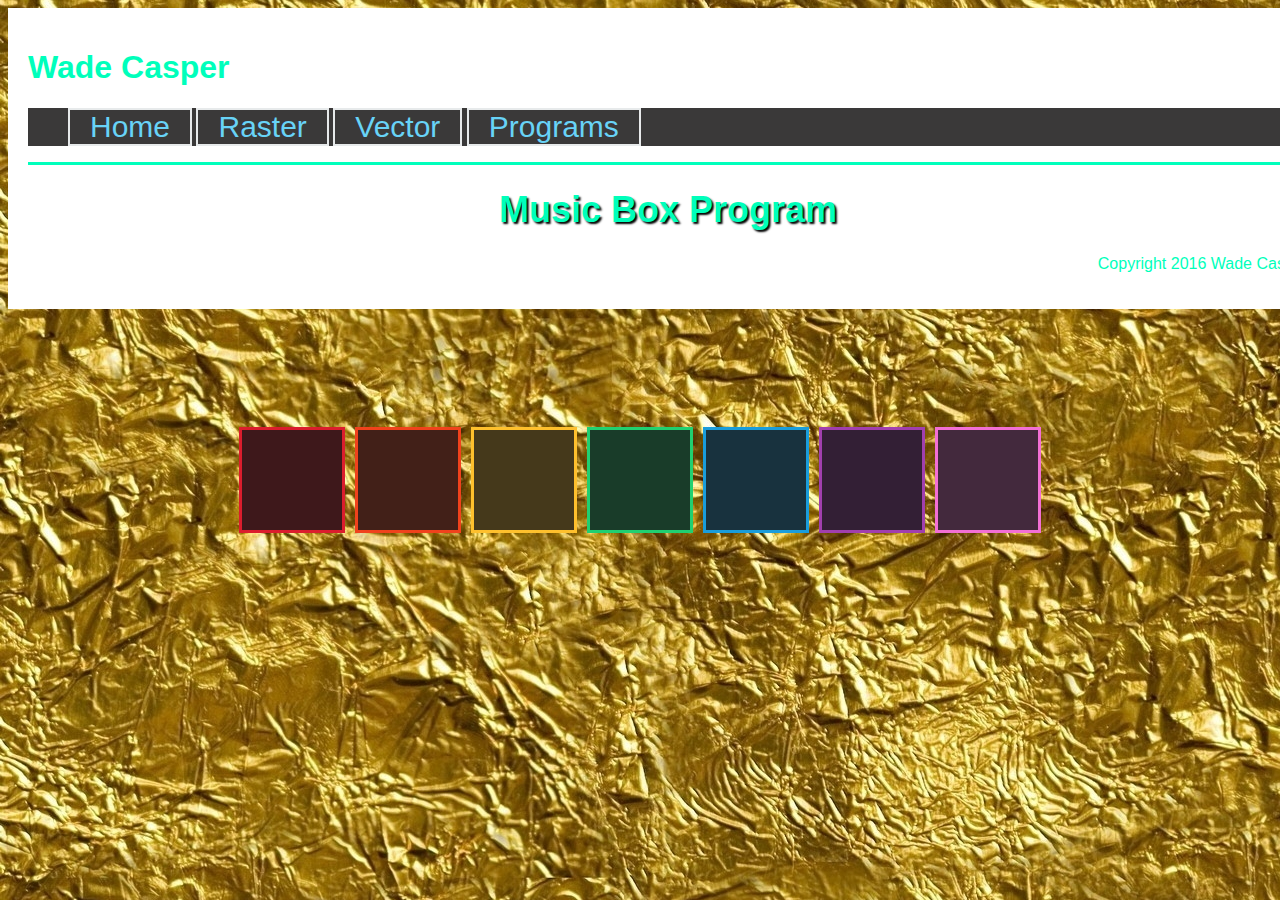
<file: musicbox.html>
<!doctype html>
<html>
    <head>
        <meta charset="utf-8">
        <title>Wade Casper Music Box</title>
        <link href="CSS/main.css" type="text/css" rel="stylesheet" />
        <link href="CSS/musicbox.css" type="text/css" rel="stylesheet" />
        <script src="JS/jquery-2.1.4.min.js" type="text/javascript"></script>
        <script src="JS/instrument.js" type="text/javascript"></script>
    </head>
    
    <body>
    	<div id="wrapper">
        	<header>
            	<h1>Wade Casper</h1>
            	<nav>
                	<ul>
                    	<li><a href="index.html">Home</a></li>
                        <li><a href="raster.html">Raster</a></li>
                        <li><a href="vector.html">Vector</a></li>
                        <li><a href="programs.html">Programs</a></li>
                    </ul>
                </nav>
            </header>
            <main>
            	<h1>Music Box Program</h1>
                <audio id="cNote">
                	<source src="Media/c_note.mp3" type="audio/mpeg"></source>
                    <source src="Media/c_note.ogg" type="audio/ogg"></source>
                    <source src="Media/c_note.wav" type="audio/wav"></source>
                </audio>
                <audio id="dNote">
                	<source src="Media/d_note.mp3" type="audio/mpeg"></source>
                    <source src="Media/d_note.ogg" type="audio/ogg"></source>
                    <source src="Media/d_note.wav" type="audio/wav"></source>
                </audio>
                <audio id="eNote">
                	<source src="Media/e_note.mp3" type="audio/mpeg"></source>
                    <source src="Media/e_note.ogg" type="audio/ogg"></source>
                    <source src="Media/e_note.wav" type="audio/wav"></source>
                </audio>
                <audio id="fNote">
                	<source src="Media/f_note.mp3" type="audio/mpeg"></source>
                    <source src="Media/f_note.ogg" type="audio/ogg"></source>
                    <source src="Media/f_note.wav" type="audio/wav"></source>
                </audio>
                <audio id="gNote">
                	<source src="Media/g_note.mp3" type="audio/mpeg"></source>
                    <source src="Media/g_note.ogg" type="audio/ogg"></source>
                    <source src="Media/g_note.wav" type="audio/wav"></source>
                </audio>
                <audio id="aNote">
                	<source src="Media/a_note.mp3" type="audio/mpeg"></source>
                    <source src="Media/a_note.ogg" type="audio/ogg"></source>
                    <source src="Media/a_note.wav" type="audio/wav"></source>
                </audio>
                <audio id="bNote">
                	<source src="Media/b_note.mp3" type="audio/mpeg"></source>
                    <source src="Media/b_note.ogg" type="audio/ogg"></source>
                    <source src="Media/b_note.wav" type="audio/wav"></source>
                </audio>
                <div id="instrument">
                	<div id="c" class="box"></div>
                    <div id="d" class="box"></div>
                    <div id="e" class="box"></div>
                    <div id="f" class="box"></div>
                    <div id="g" class="box"></div>
                    <div id="a" class="box"></div>
                    <div id="b" class="box"></div>
                </div>
            </main>
            <footer>
            	<p>Copyright 2016 Wade Casper<p>
            </footer>
        </div>
        
    </body>
</html>
</file>
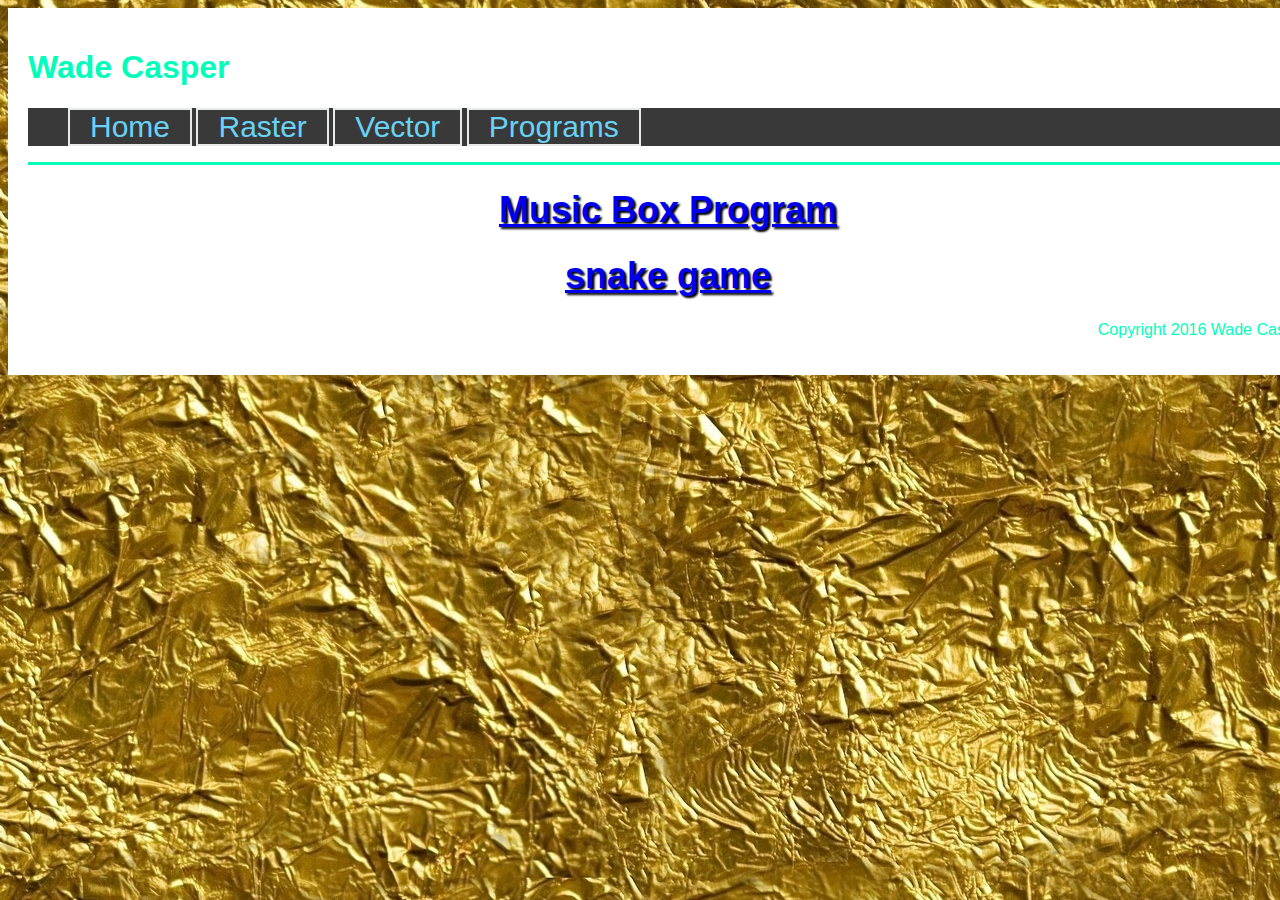
<file: Programs.html>
<!doctype html>
<html>
    <head>
        <meta charset="utf-8">
        <title>Wade Casper Programs</title>
        <link href="CSS/main.css" type="text/css" rel="stylesheet" />
    </head>
    
    <body>
    	<div id="wrapper">
        	<header>
            	<h1>Wade Casper</h1>
            	<nav>
                	<ul>
                    	<li><a href="index.html">Home</a></li>
                        <li><a href="raster.html">Raster</a></li>
                        <li><a href="vector.html">Vector</a></li>
                        <li><a href="programs.html">Programs</a></li>
                    </ul>
                </nav>
            </header>
            <main>
            	<h1><a href="musicbox.html">Music Box Program</a></h1>
                <h1><a href="snake.html">snake game</a></h1>
            </main>
            <footer>
            	<p>Copyright 2016 Wade Casper<p>
            </footer>
        </div>
        
    </body>
</html>
</file>
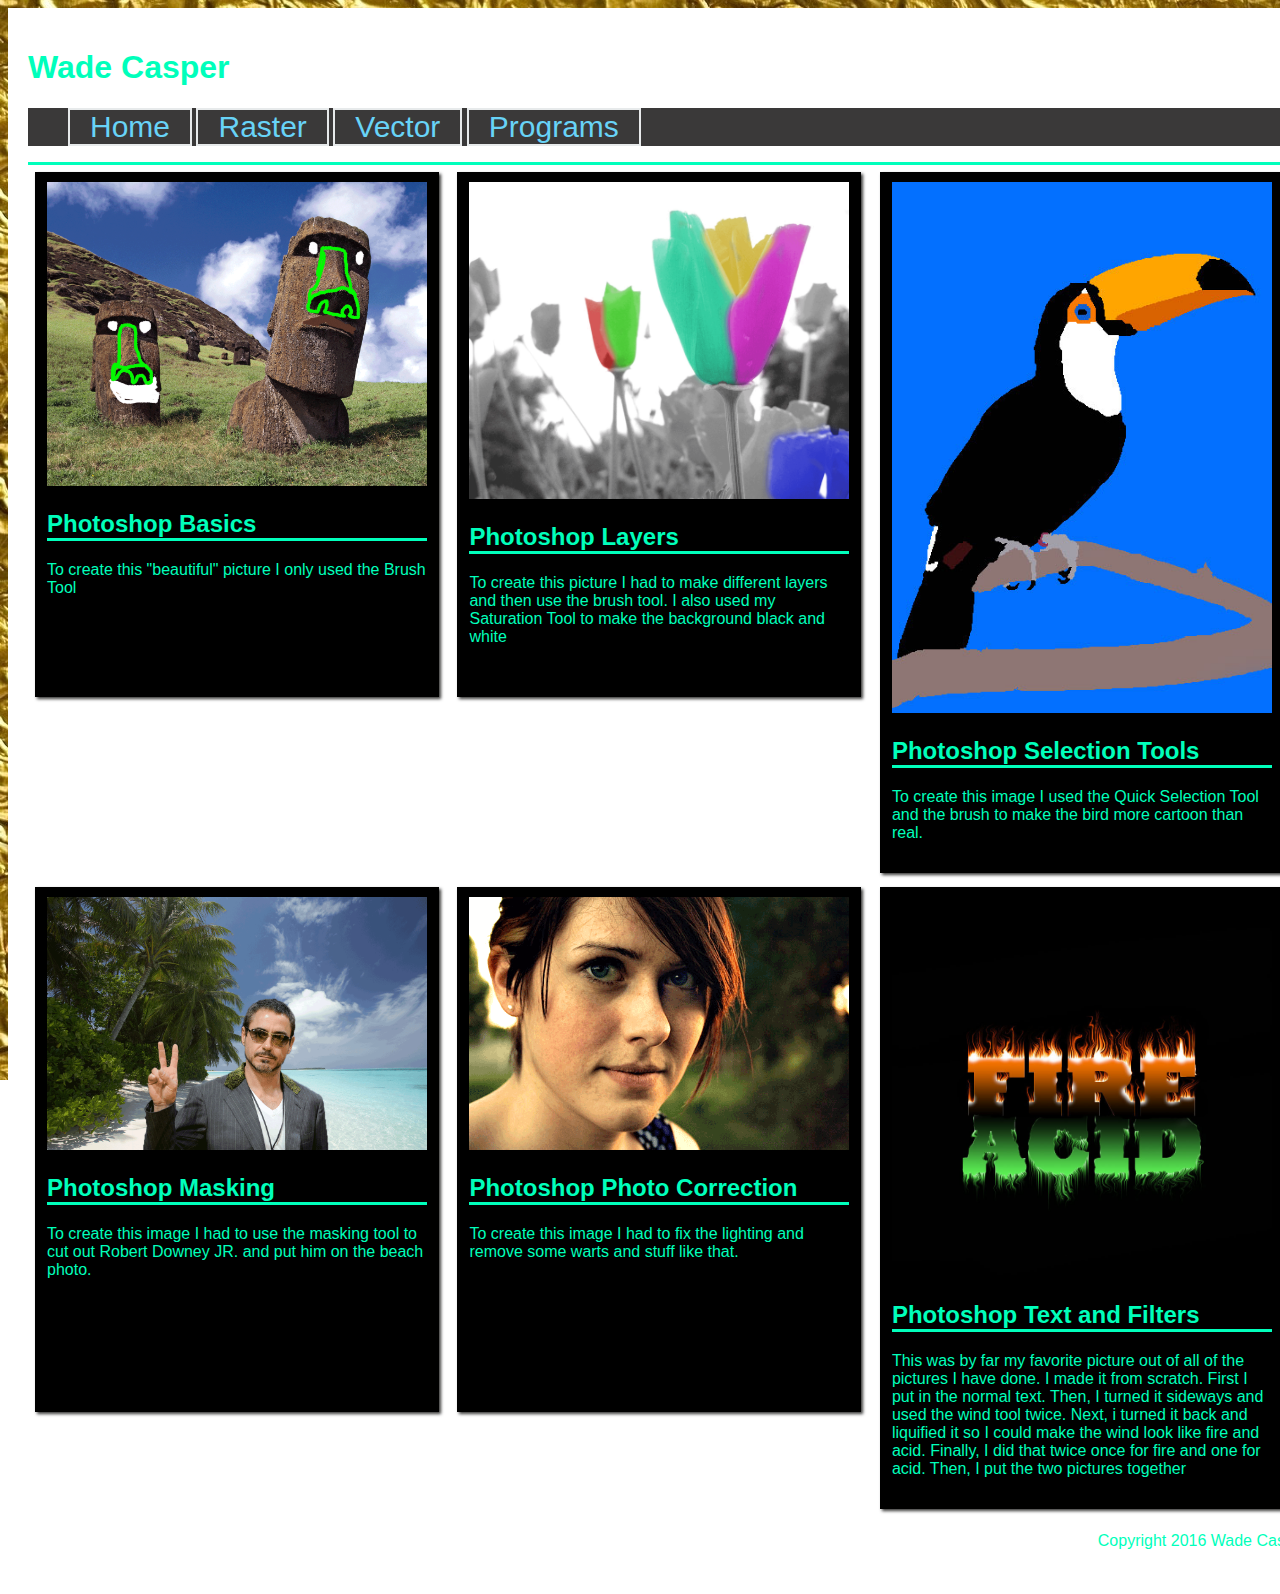
<file: raster.html>
<!doctype html>
<html>
    <head>
        <meta charset="utf-8">
        <title>Wade Casper Raster Graphics</title>
        <link href="CSS/main.css" type="text/css" rel="stylesheet" />
    </head>
    
    <body>
    	<div id="wrapper">
        	<header>
            	<h1>Wade Casper</h1>
            	<nav>
                	<ul>
                    	<li><a href="index.html">Home</a></li>
                        <li><a href="raster.html">Raster</a></li>
                        <li><a href="vector.html">Vector</a></li>
                        <li><a href="programs.html">Programs</a></li>
                    </ul>
                </nav>
            </header>
            <main>
             	<section>
             		<img src="Images/Raster Graphics/Easter-Island.png" alt"Easter Island" />
             		<h2>Photoshop Basics</h2>
             		<p>To create this "beautiful" picture I only used the Brush Tool</p>
             	</section>
                <section>
             		<img src="Images/Raster Graphics/LayersAssignment.png" alt"Tulips" />
             		<h2>Photoshop Layers</h2>
             		<p>To create this picture I had to make different layers and then use the brush tool. I also used my Saturation Tool to make the background black and white</p>
             	</section>
                <section>
             		<img src="Images/Raster Graphics/SelectionTools.jpg" alt"Toucan" />
             		<h2>Photoshop Selection Tools</h2>
             		<p>To create this image I used the Quick Selection Tool and the brush to make the bird more cartoon than real.</p>
             	</section>
                <section>
             		<img src="Images/Raster Graphics/MaskingAssignment.png" alt"Robert Downey JR. on the beach" />
             		<h2>Photoshop Masking</h2>
             		<p>To create this image I had to use the masking tool to cut out Robert Downey JR. and put him on the beach photo.</p>
             	</section>
                <section>
             		<img src="Images/Raster Graphics/PhotoCorrection.png" alt"Girl" />
             		<h2>Photoshop Photo Correction</h2>
             		<p>To create this image I had to fix the lighting and remove some warts and stuff like that.</p>
             	</section>
                <section>
             		<img src="Images/Raster Graphics/Text_Filters.jpg" alt"FIRE and ACID" />
             		<h2>Photoshop Text and Filters</h2>
             		<p>This was by far my favorite picture out of all of the pictures I have done. I made it from scratch. First I put in the normal text. Then, I turned it sideways and used the wind tool twice. Next, i turned it back and liquified it so I could make the wind look like fire and acid. Finally, I did that twice once for fire and one for acid. Then, I put the two pictures together</p>
             	</section>
                
            </main>
            <footer>
            	<p>Copyright 2016 Wade Casper<p>
            </footer>
        </div>
        <!–– Netflix password: Bowrntbaby6* | K9: kampare1 ––>
    </body>
</html>
</file>
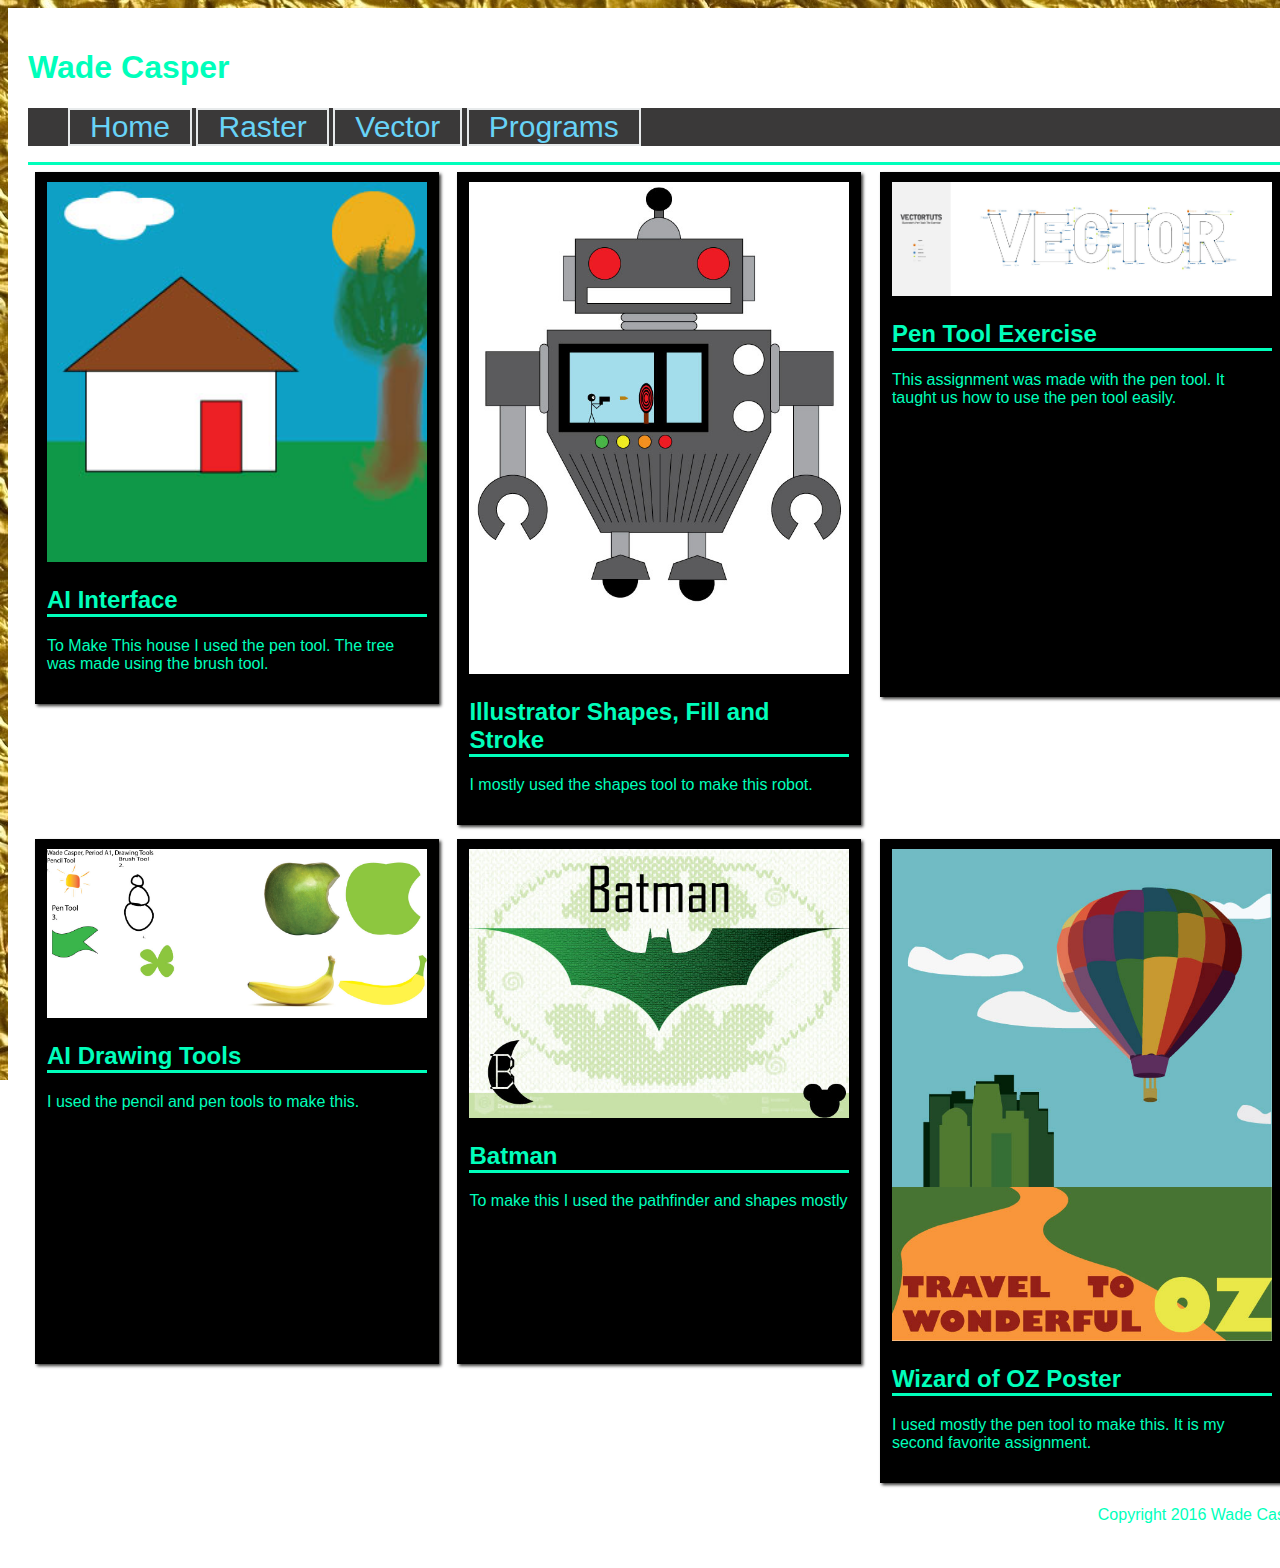
<file: vector.html>
<!doctype html>
<html>
    <head>
        <meta charset="utf-8">
        <title>Wade Casper Vector Graphics</title>
        <link href="CSS/main.css" type="text/css" rel="stylesheet" />
    </head>
    
    <body>
    	<div id="wrapper">
        	<header>
            	<h1>Wade Casper</h1>
            	<nav>
                	<ul>
                    	<li><a href="index.html">Home</a></li>
                        <li><a href="raster.html">Raster</a></li>
                        <li><a href="vector.html">Vector</a></li>
                        <li><a href="programs.html">Programs</a></li>
                    </ul>
                </nav>
            </header>
            <main>
            	<section>
             		<img src="Images/Vector Graphics/AI_Interface.jpg" alt"House" />
             		<h2>AI Interface</h2>
             		<p>To Make This house I used the pen tool. The tree was made using the brush tool.</p>
             	</section>
                <section>
             		<img src="Images/Vector Graphics/robot.jpg" alt"Robot" />
             		<h2>Illustrator Shapes, Fill and Stroke</h2>
             		<p>I mostly used the shapes tool to make this robot.</p>
             	</section>
                <section>
             		<img src="Images/Vector Graphics/Pen_Tool_The_Exercise.jpg" alt"Vector" />
             		<h2>Pen Tool Exercise</h2>
             		<p>This assignment was made with the pen tool. It taught us how to use the pen tool easily.</p>
             	</section>
                <section>
             		<img src="Images/Vector Graphics/AI_Drawing_Tools.jpg" alt"Drawing Tools" />
             		<h2>AI Drawing Tools</h2>
             		<p>I used the pencil and pen tools to make this.</p>
             	</section>
                <section>
             		<img src="Images/Vector Graphics/Batman.jpg" alt"Batman" />
             		<h2>Batman</h2>
             		<p>To make this I used the pathfinder and shapes mostly</p>
             	</section>
                <section>
             		<img src="Images/Vector Graphics/Poster.jpg" alt"" />
             		<h2>Wizard of OZ Poster</h2>
             		<p>I used mostly the pen tool to make this. It is my second favorite assignment.</p>
             	</section>
            </main>
            <footer>
            	<p>Copyright 2016 Wade Casper<p>
            </footer>
        </div>
        
    </body>
</html>
</file>
<file: CSS/main.css>
@charset "utf-8";
/* CSS Document */

body{
	background-image:url(../Images/gold.jpg);
	background-repeat:no-repeat;
	background-attachment:fixed;
	font-family:"Helvetica Neue", Helvetica, Arial, sans-serif;
	color:#00FFBB;
}

#wrapper{
	width:1280px;
	margin:0 auto;
	background:#FFFFFF;
	padding: 20px;
}

header{
	border-bottom:#00FFBB inset;
}

nav{
	background:#3A3939;
}

nav a{
	color:#68D3F7;
	text-decoration:none;
	padding:5px 20px;
	font-size:30px;
	margin:0 auto;
}

nav a:hover{
	color:040B0;
	background:#E7EAEB;
}
nav li{
	display:inline-block;
	border:#E7EAEB solid 2px;
}
main h1{
	text-align:center;
	font-size:36px;
	color:#00FFBB;
	text-shadow:#000000 2px 2px 2px;
}

section{
	width:380px;
	display:inline-block;
	margin:7px;
	background:#000000;
	vertical-align:top;
	padding:10px 12px 15px 12px;
	box-shadow:#3A3A39 2px 2px 3px;
	min-height:500px;
	overflow:hidden;
}

section img{
	width:380px;
}

section h2{
	border-bottom:#00FFBB solid;
}
footer{
	text-align:right;
}
</file>
<file: CSS/musicbox.css>
@charset "utf-8";
/* CSS Document */

div.content
{
	background-color:black;
}
#instrument
{
	height:116px;
	width:812px;
	padding-right: 10px;
	padding-top: 50px;
	margin:auto;
	position:absolute;
	top: 0;
	left: 0;
	bottom: 0;
	right: 0;
}

.box
{
	width:100px;
	height:100px;
	margin-left:10px;
	margin-top:10px;
	float:left;
}
#c
{
	background-color:#3e181b;
	border:3px solid #db1d2d;
}
#d
{
	background-color:#422018;
	border:3px solid #f0421c;
}
#e
{
	background-color:#45391b;
	border:3px solid #fec02d;
}
#f
{
	background-color:#193c29;
	border:3px solid #20d071;
}
#g
{
	background-color:#18323e;
	border:3px solid #1a9ddb;
}
#a
{
	background-color:#331f35;
	border:3px solid #a13fad;
}
#b
{
	background-color:#43293d;
	border:3px solid #f26fd4;
}

#c:hover
{
	background-color:#661920;
	cursor:pointer;
}
#d:hover
{
	background-color:#6e2819;
	cursor:pointer;
}
#e:hover
{
	background-color:#735b20;
	cursor:pointer;
}
#f:hover
{
	background-color:#1b613b;
	cursor:pointer;
}
#g:hover
{
	background-color:#184d65;
	cursor:pointer;
}
#a:hover
{
	background-color:#4e2753;
	cursor:pointer;
}
#b:hover
{
	background-color:#6f3a62;
	cursor:pointer;
}
#c:active
{
	background-color:#db1d2d;
}
#d:active
{
	background-color:#f0421c;
}
#e:active
{
	background-color:#fec02d;
}
#f:active
{
	background-color:#20d071;
}
#g:active
{
	background-color:#1a9ddb;
}
#a:active
{
	background-color:#a13fad;
}
#b:active
{
	background-color:#f26fd4;
}
</file>
